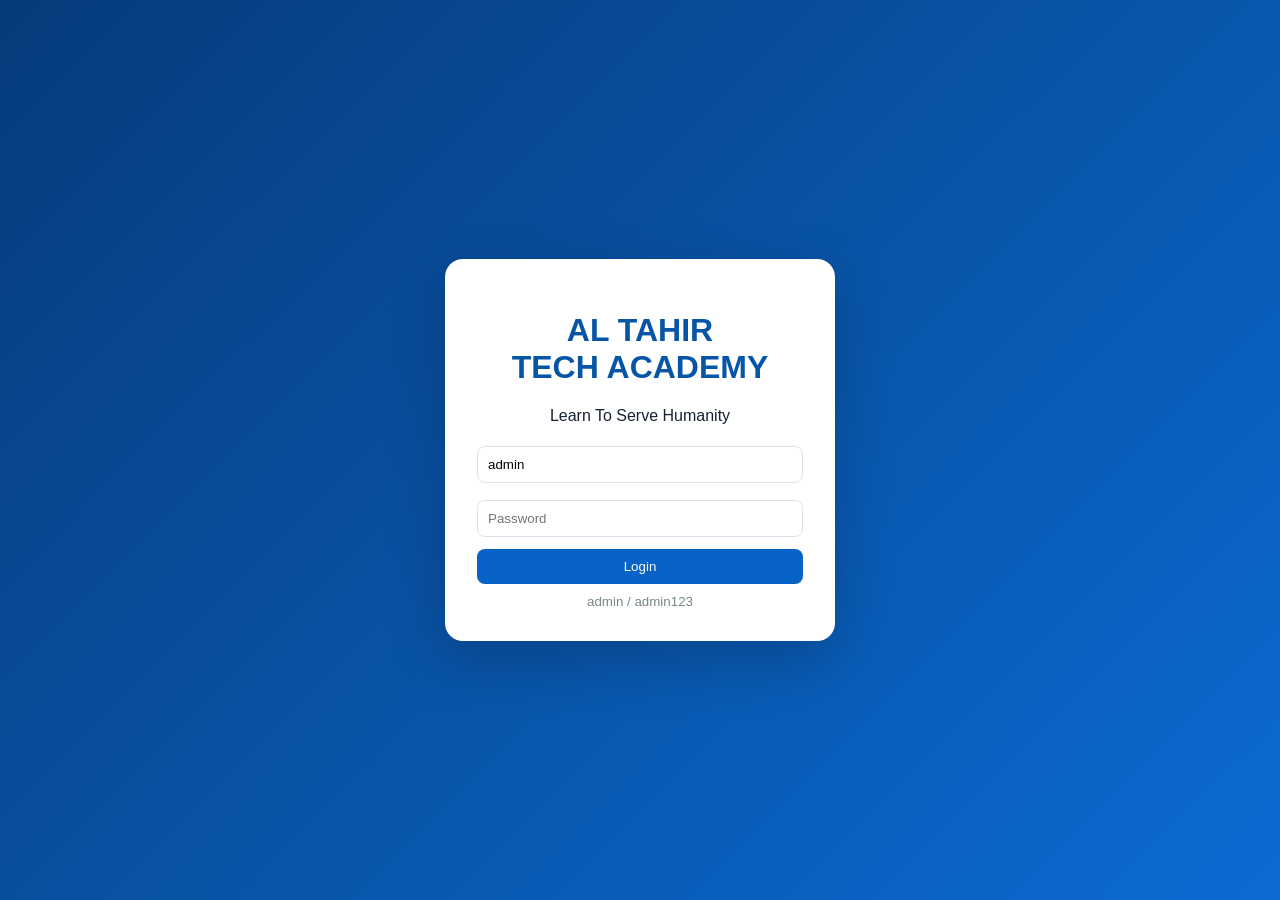
<file: academy project/index.html>
<!doctype html><html><head><meta charset="utf-8"><meta name="viewport" content="width=device-width,initial-scale=1"><title>Al Tahir Tech Academy</title><link rel="stylesheet" href="css/style.css"></head><body>
<div id="login" class="login"><div class="loginbox"><h1>AL TAHIR<br>TECH ACADEMY</h1><p>Learn To Serve Humanity</p><input id="u" value="admin" placeholder="Username"><input id="pw" type="password" placeholder="Password"><button onclick="login()">Login</button><small>admin / admin123</small></div></div>
<div id="app" class="hidden"><aside><h2>AL TAHIR<br>TECH ACADEMY</h2><small>Learn To Serve Humanity</small><nav id="nav"></nav><button onclick="location.reload()">Logout</button></aside><main><header><div><h2 id="title">Dashboard</h2><small>Academy Management System</small></div><button onclick="feeForm()">+ Receive Fee</button></header><div id="content"></div></main></div>
<div id="modal" class="modal hidden"><div class="modalbox"><div class="mh"><h3 id="mt"></h3><button onclick="closeM()">×</button></div><div id="mb"></div></div></div><script src="js/app.js"></script></body></html>
</file>
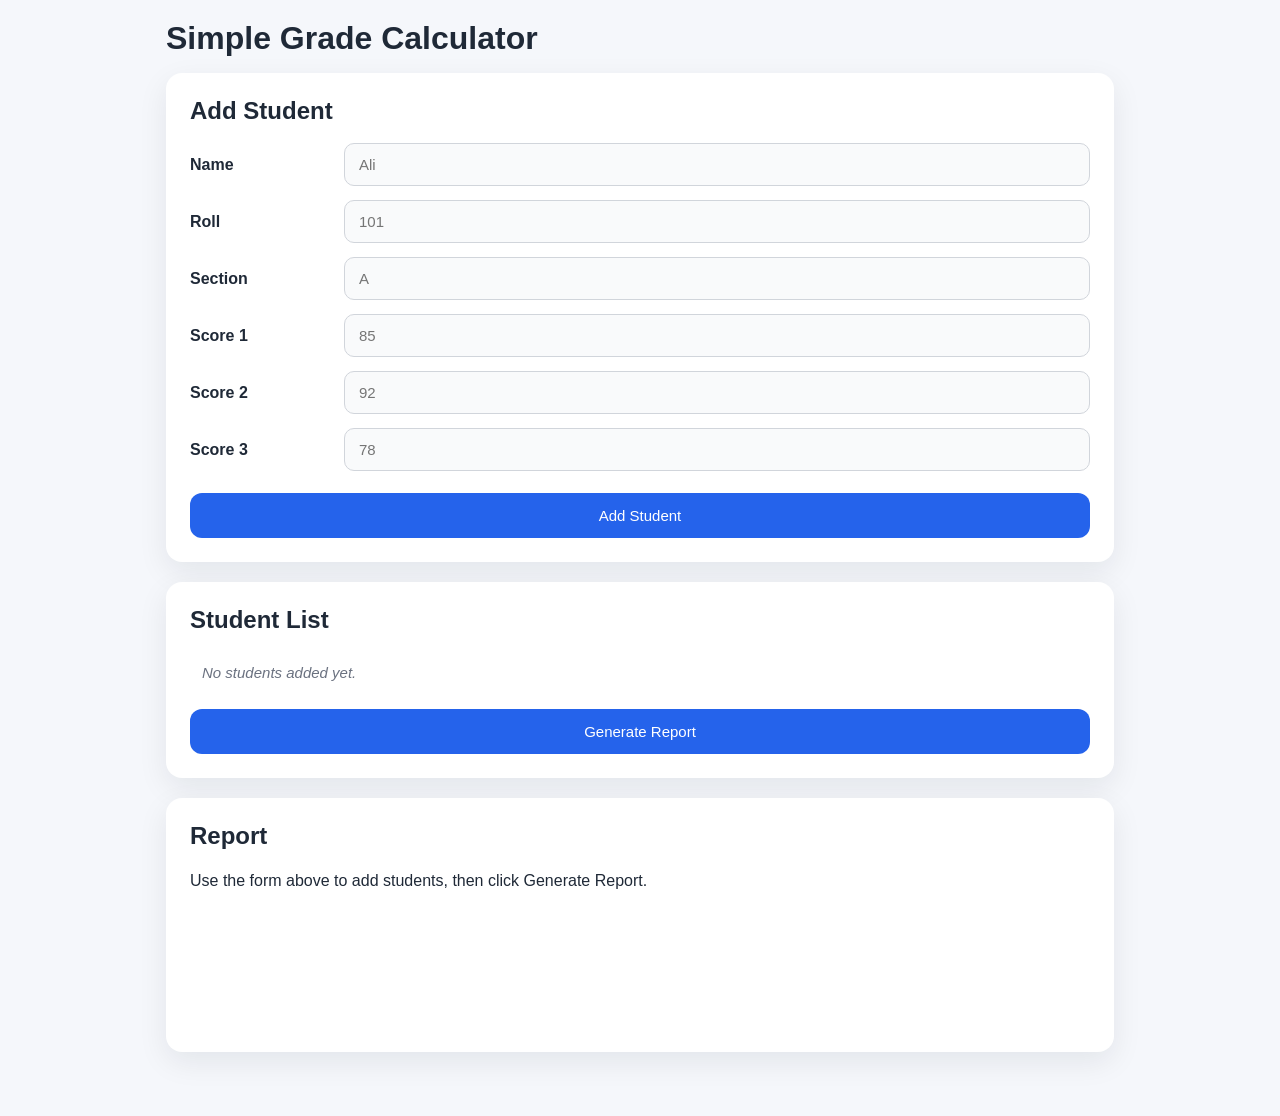
<file: projects/simple-grade-calculator/index.html>
<!doctype html>
<html lang="en">
  <head>
    <meta charset="UTF-8" />
    <meta name="viewport" content="width=device-width, initial-scale=1.0" />
    <title>Simple Grade Calculator</title>
    <link rel="stylesheet" href="style.css" />
  </head>
  <body>
    <div class="container">
      <h1>Simple Grade Calculator</h1>

      <section class="card">
        <h2>Add Student</h2>
        <form id="student-form">
          <div class="form-row">
            <label for="name">Name</label>
            <input
              id="name"
              name="name"
              type="text"
              placeholder="Ali"
              required
            />
          </div>
          <div class="form-row">
            <label for="roll">Roll</label>
            <input
              id="roll"
              name="roll"
              type="number"
              placeholder="101"
              required
            />
          </div>
          <div class="form-row">
            <label for="section">Section</label>
            <input
              id="section"
              name="section"
              type="text"
              placeholder="A"
              required
            />
          </div>
          <div class="form-row">
            <label for="score1">Score 1</label>
            <input
              id="score1"
              name="score1"
              type="number"
              min="0"
              max="100"
              placeholder="85"
              required
            />
          </div>
          <div class="form-row">
            <label for="score2">Score 2</label>
            <input
              id="score2"
              name="score2"
              type="number"
              min="0"
              max="100"
              placeholder="92"
              required
            />
          </div>
          <div class="form-row">
            <label for="score3">Score 3</label>
            <input
              id="score3"
              name="score3"
              type="number"
              min="0"
              max="100"
              placeholder="78"
              required
            />
          </div>
          <button type="submit">Add Student</button>
        </form>
      </section>

      <section class="card">
        <h2>Student List</h2>
        <ul id="student-list" class="student-list">
          <li class="empty">No students added yet.</li>
        </ul>
        <button id="generate-report">Generate Report</button>
      </section>

      <section class="card">
        <h2>Report</h2>
        <div id="report-output" class="report-output">
          <p>Use the form above to add students, then click Generate Report.</p>
        </div>
      </section>
    </div>

    <script src="index.js"></script>
  </body>
</html>
</file>
<file: academy project/css/style.css>
*{box-sizing:border-box}body{margin:0;font-family:Arial,sans-serif;background:#f5f7fb;color:#172033}button{border:0;border-radius:8px;padding:10px 14px;background:#0863c7;color:#fff;cursor:pointer}input,select,textarea{width:100%;padding:10px;border:1px solid #d9e1ec;border-radius:8px;margin:5px 0 12px}.hidden{display:none!important}.login{min-height:100vh;display:grid;place-items:center;background:linear-gradient(135deg,#063b7a,#0b6bd3)}.loginbox{background:#fff;width:min(390px,92%);padding:32px;border-radius:18px;text-align:center;box-shadow:0 20px 60px #0003}.loginbox h1{color:#0755a7}.loginbox button{width:100%}.loginbox small{display:block;margin-top:10px;color:#788}.app{display:flex;min-height:100vh}aside{position:fixed;width:245px;inset:0 auto 0 0;background:#0755a7;color:#fff;padding:22px 14px}aside h2{font-size:20px;line-height:1.1}aside small{opacity:.75}nav{margin-top:25px}nav a{display:block;padding:12px;color:#eaf3ff;border-radius:8px;margin:4px 0;cursor:pointer}nav a:hover,nav a.active{background:#fff;color:#0755a7}aside>button{position:absolute;bottom:20px;left:14px;right:14px;background:#064383}main{margin-left:245px;width:calc(100% - 245px)}header{height:78px;background:#fff;border-bottom:1px solid #e6ebf2;display:flex;align-items:center;justify-content:space-between;padding:0 28px;position:sticky;top:0;z-index:3}header h2{margin:0 0 5px}.content{padding:24px}#content{padding:24px}.cards{display:grid;grid-template-columns:repeat(4,1fr);gap:15px}.card,.panel{background:#fff;border:1px solid #e7ecf3;border-radius:13px;padding:18px;box-shadow:0 5px 18px #15223808}.card small{color:#718096}.card h2{margin:8px 0 0}.grid{display:grid;grid-template-columns:1fr 1fr;gap:18px;margin-top:18px}.toolbar{display:flex;justify-content:space-between;gap:10px;margin-bottom:15px}.tablewrap{overflow:auto}.table{width:100%;border-collapse:collapse}.table th,.table td{padding:11px;border-bottom:1px solid #edf1f5;text-align:left;font-size:13px;white-space:nowrap}.table th{background:#fafbfd;color:#667085}.modal{position:fixed;inset:0;background:#0007;display:flex;align-items:center;justify-content:center;padding:18px;z-index:10}.modalbox{background:#fff;width:min(650px,100%);max-height:90vh;overflow:auto;padding:20px;border-radius:14px}.mh{display:flex;justify-content:space-between}.mh button{background:none;color:#222;font-size:24px;padding:0}.formgrid{display:grid;grid-template-columns:1fr 1fr;gap:4px 12px}.green{color:#087a42}.red{color:#c53030}.badge{padding:4px 8px;border-radius:20px;background:#eaf3ff;color:#0755a7;font-size:11px}.empty{text-align:center;padding:25px;color:#7a8494}.actions button{padding:7px 9px;margin-right:4px;background:#edf4ff;color:#0755a7}@media(max-width:850px){aside{transform:translateX(-100%)}main{margin:0;width:100%}.cards{grid-template-columns:1fr 1fr}.grid{grid-template-columns:1fr}}@media(max-width:560px){#content{padding:13px}.formgrid{grid-template-columns:1fr}.cards{gap:8px}.card{padding:12px}.card h2{font-size:18px}}@media print{aside,header,.no-print{display:none!important}main{margin:0;width:100%}}
</file>
<file: projects/simple-grade-calculator/style.css>
:root {
  font-family: Arial, sans-serif;
  background: #f5f7fb;
  color: #1f2937;
}

* {
  box-sizing: border-box;
}

body {
  margin: 0;
  padding: 20px;
}

.container {
  max-width: 980px;
  margin: 0 auto;
  padding: 0 16px 24px;
}

h1,
h2 {
  margin: 0 0 16px;
}

.card {
  background: #ffffff;
  border-radius: 16px;
  padding: 24px;
  margin-bottom: 20px;
  box-shadow: 0 10px 30px rgba(15, 23, 42, 0.08);
}

.card h2 {
  margin-bottom: 18px;
}

.form-row {
  display: grid;
  grid-template-columns: 140px 1fr;
  gap: 14px;
  margin-bottom: 14px;
  align-items: center;
}

label {
  font-weight: 600;
}

input {
  width: 100%;
  padding: 12px 14px;
  border: 1px solid #d1d5db;
  border-radius: 10px;
  font-size: 15px;
  background: #f9fafb;
}

button {
  background: #2563eb;
  color: #ffffff;
  border: none;
  border-radius: 12px;
  padding: 14px 18px;
  font-size: 15px;
  cursor: pointer;
  transition:
    background 0.2s ease,
    transform 0.2s ease;
}

button:hover {
  background: #1d4ed8;
  transform: translateY(-1px);
}

button:disabled {
  background: #9ca3af;
  cursor: not-allowed;
  transform: none;
}

button[type="submit"] {
  width: 100%;
  margin-top: 8px;
}

#generate-report {
  width: 100%;
}

.student-list {
  list-style: none;
  padding: 0;
  margin: 0 0 16px;
}

.student-list li {
  background: #f8fafc;
  border: 1px solid #e2e8f0;
  border-radius: 10px;
  padding: 14px 16px;
  margin-bottom: 10px;
  font-size: 15px;
}

.student-list li.empty {
  background: transparent;
  border: none;
  color: #6b7280;
  font-style: italic;
}

.report-output {
  min-height: 160px;
}

.report-output p {
  margin: 0;
  line-height: 1.6;
}

.report-item {
  padding: 16px;
  margin-bottom: 16px;
  background: #f8fafc;
  border: 1px solid #dbeafe;
  border-radius: 12px;
}

.report-item p {
  margin: 8px 0;
}

.report-summary {
  padding: 16px;
  border-radius: 12px;
  background: #eff6ff;
  border: 1px solid #bfdbfe;
}

.report-summary p {
  margin: 8px 0;
}

@media (max-width: 720px) {
  .form-row {
    grid-template-columns: 1fr;
  }
}

.student-list {
  list-style: none;
  padding: 0;
  margin: 0 0 16px;
}

.student-list li {
  background: #f8fafc;
  border: 1px solid #e2e8f0;
  border-radius: 8px;
  padding: 12px;
  margin-bottom: 8px;
}

.student-list li.empty {
  background: transparent;
  border: none;
  color: #6b7280;
}

.report-output p {
  margin: 0;
}

.report-output pre {
  white-space: pre-wrap;
  word-break: break-word;
  font-family: inherit;
  margin: 0;
}
</file>
